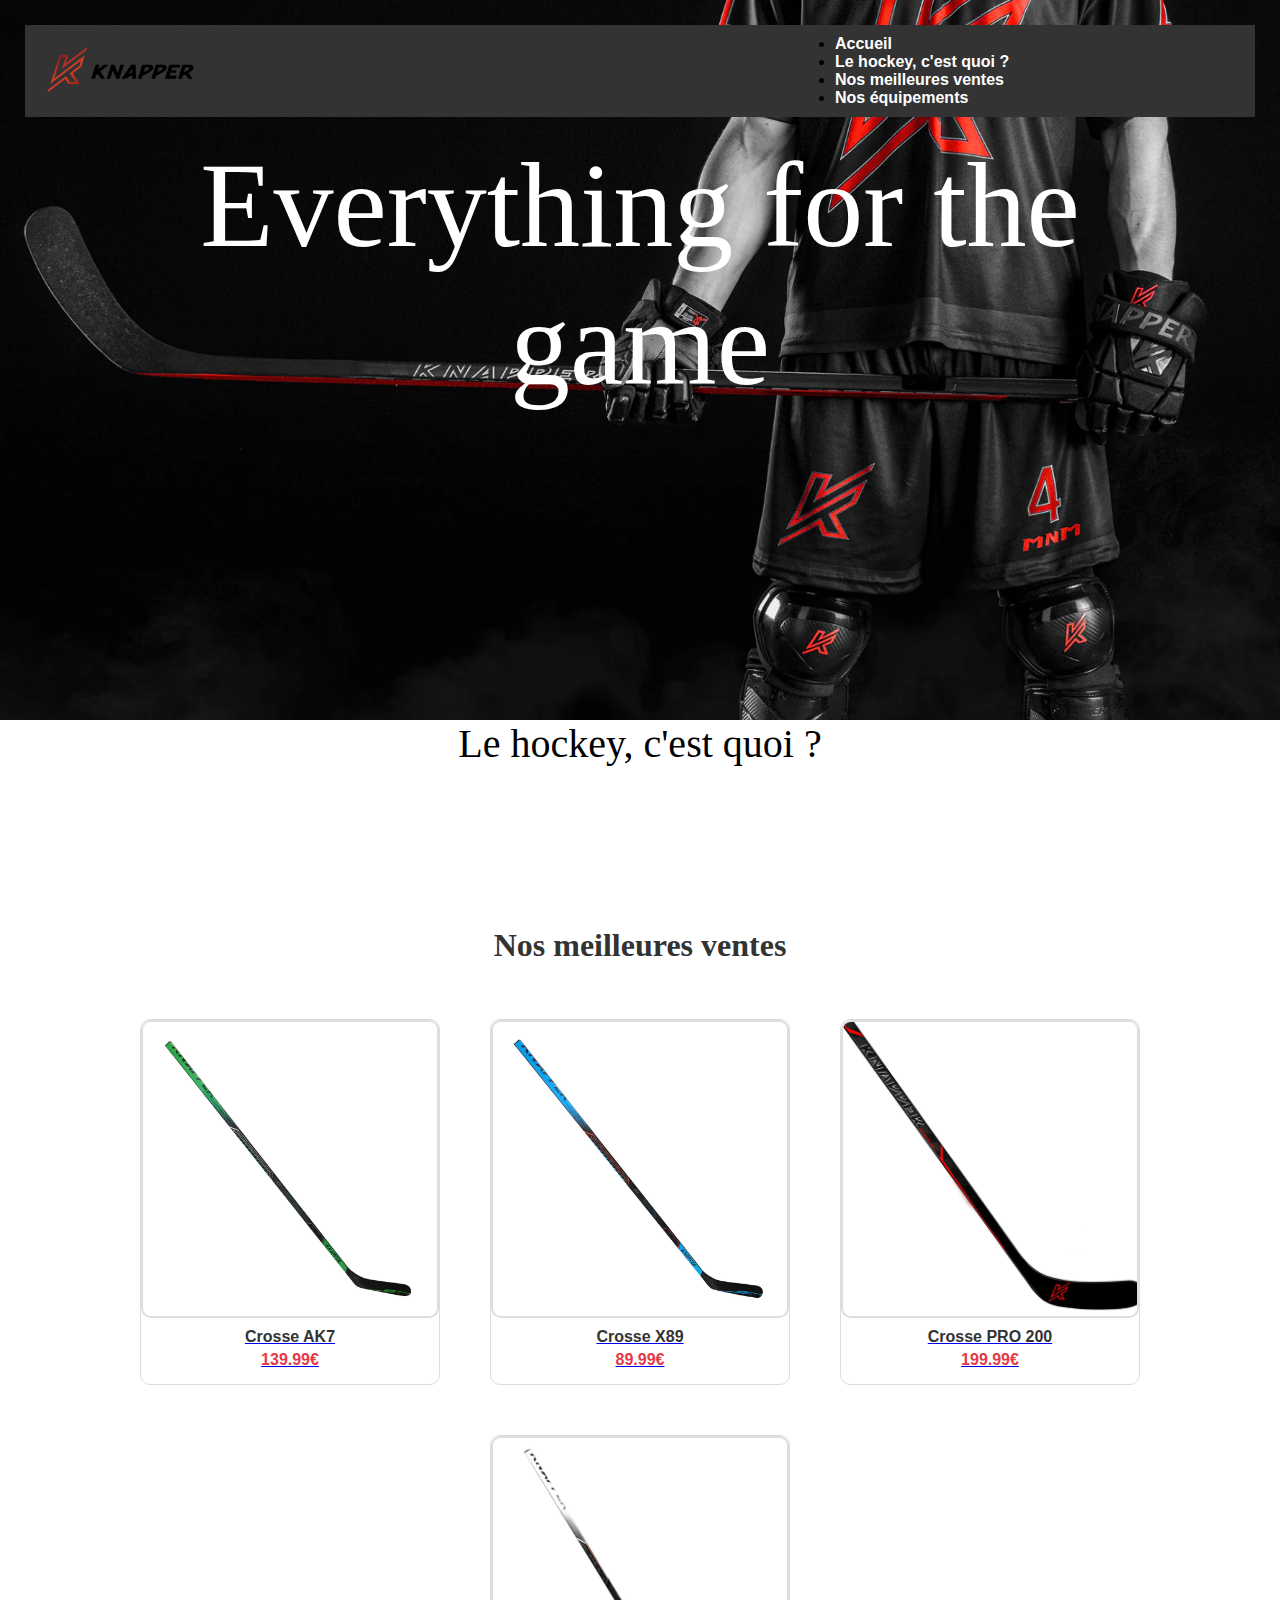
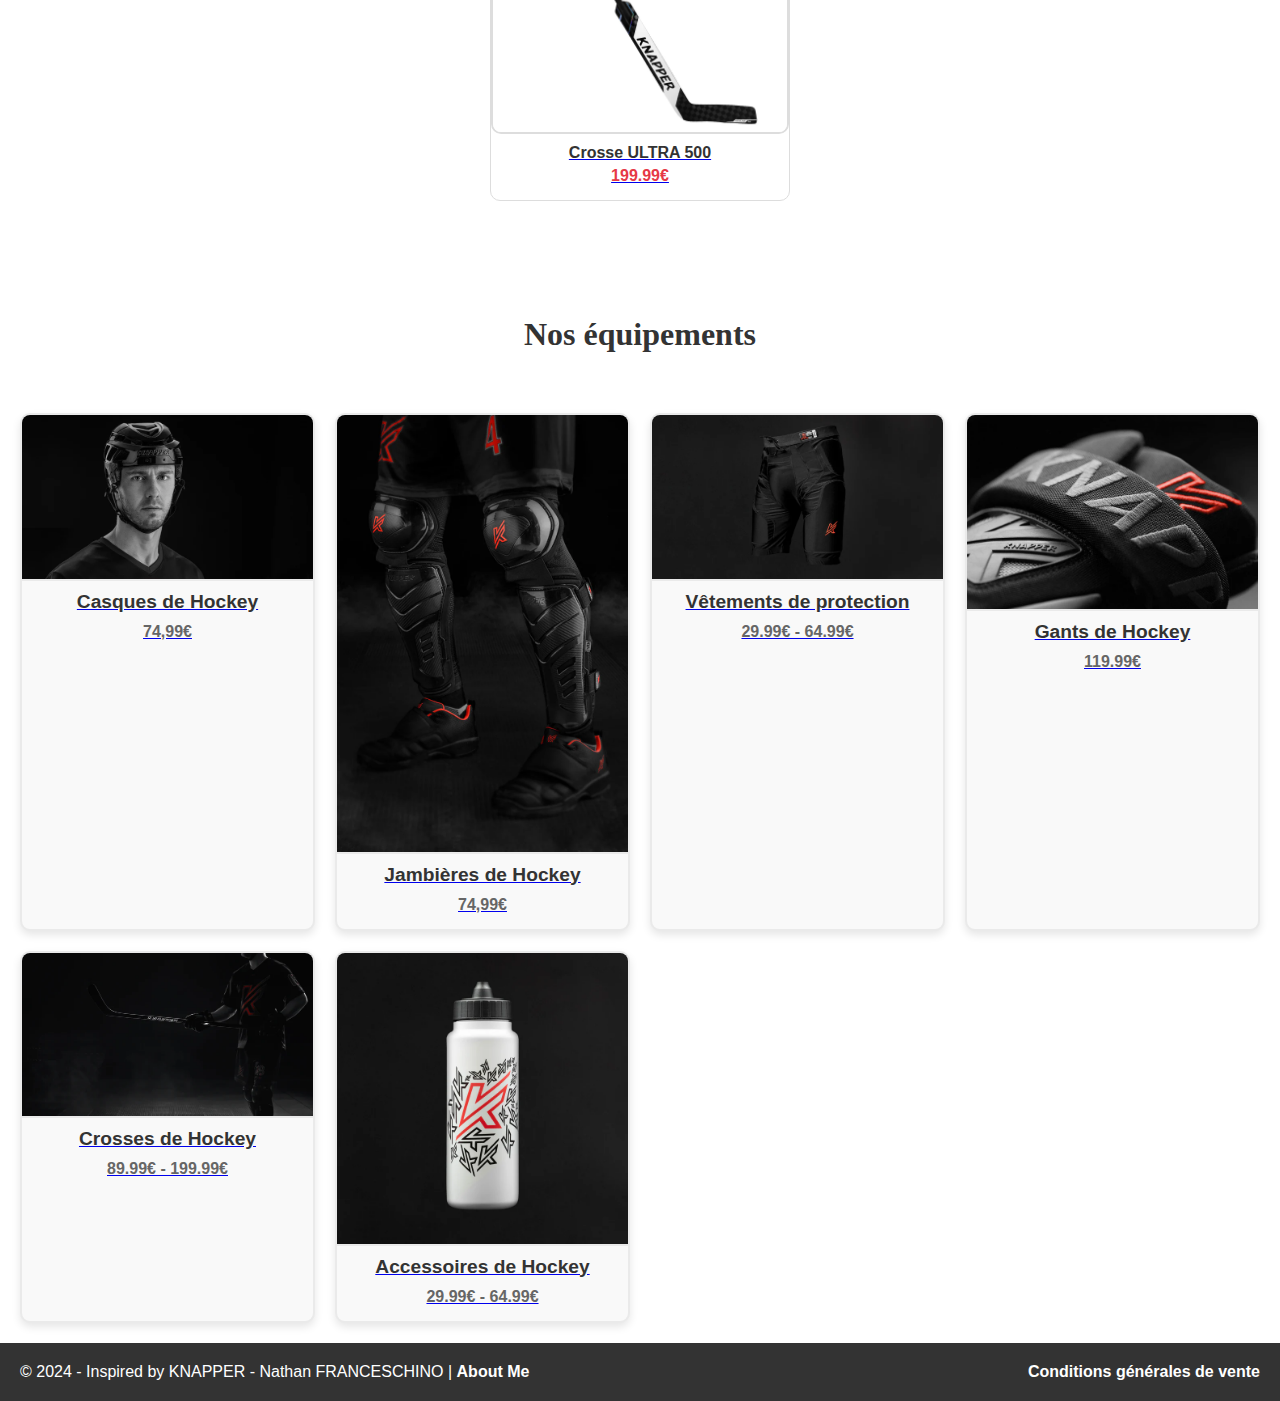
<file: index.html>
<!DOCTYPE html>
<html lang="fr">
<head>
    <meta charset="UTF-8">
    <meta name="viewport" content="width=device-width, initial-scale=1.0">
    <title>Knapper - Vente d'équipement de hockey</title>
    <link rel="stylesheet" href="style.css">
</head>
<body>
    <section class="top-page">
        <header class="header">
            <a href="https://knapper.com" target="_blank">
                <img src="image/logofond/Knapper_logo.png" alt="logo du site">
            </a>
            <nav class="nav">
                <ul>
                    <li><a href="index.html">Accueil</a></li>
                    <li><a href="#about-hockey">Le hockey, c'est quoi ?</a></li>
                    <li><a href="#bets-items">Nos meilleures ventes</a></li>
                    <li><a href="#all-equipement">Nos équipements</a></li>
                </ul>
            </nav>
        </header>
        <div class="landing-page">
            <h1 class="big-title">Everything for the game</h1>
            <a class="scroll-down" href="#services"> <i class="fas fa-angle-down"></i></a>
        </div>
    </section>

    <section class="about-hockey">
        <h2 class="hockey-title">Le hockey, c'est quoi ?</h2>
        <p class="hockey-description">Le hockey sur glace est un sport rapide et physique, joué selon des règles strictes pour garantir la sécurité des joueurs et l’équité du jeu. Voici les principales règles du hockey sur glace : Le but est de marquer plus de points (buts) que l’équipe adverse en envoyant le palet (ou puck) dans le filet de l’équipe adverse à l’aide d’une crosse.</p>
    </section>
    
    <section class="services" id="services">
    </section>

    <section class="bests-items" id="bets-items">
        <h2 class="section-title">Nos meilleures ventes</h2>
        <div class="best-sticks">
            <a class="stick-box stick1 no-grid" href="beststick1.html">
                <div class="stick-details">
                    <img src="image/nos_meilleures_ventes/1.jpg" alt="Crosse 1">
                    <p class="stick-name">Crosse AK7</p>
                    <p class="stick-price">139.99€</p>
                </div>
            </a>
            <a class="stick-box stick2 no-grid" href="beststick2.html">
                <div class="stick-details">
                    <img src="image/nos_meilleures_ventes/2.jpg" alt="Crosse 2">
                    <p class="stick-name">Crosse X89</p>
                    <p class="stick-price">89.99€</p>
                </div>
            </a>
            <a class="stick-box stick3 no-grid" href="beststick3.html">
                <div class="stick-details">
                    <img src="image/nos_meilleures_ventes/3.jpg" alt="Crosse 3">
                    <p class="stick-name">Crosse PRO 200</p>
                    <p class="stick-price">199.99€</p>
                </div>
            </a>
            <a class="stick-box stick4 no-grid" href="beststick4.html">
                <div class="stick-details">
                    <img src="image/nos_meilleures_ventes/4.jpg" alt="Crosse 4">
                    <p class="stick-name">Crosse ULTRA 500</p>
                    <p class="stick-price">199.99€</p>
                </div>
            </a>
        </div>
    </section>

    <section class="all-equipement" id="all-equipement">
        <h2 class="section-title">Nos équipements</h2>
        <div class="hockey-equipement">
            <!-- Casques -->
            <div class="equipement-box equipement1">
                <a href="https://knapper.com/fr/collections/casques-dek-hockey">
                    <img src="image/nos_equipements/1.jpg" alt="Casques de Hockey">
                    <p class="equipement-name">Casques de Hockey</p>
                    <p class="equipement-price">74,99€</p>
                </a>
            </div>
            <!-- Jambières -->
            <div class="equipement-box equipement2">
                <a href="https://knapper.com/fr/collections/jambieres-dek-hockey">
                    <img src="image/nos_equipements/2.jpg" alt="Jambières de Hockey">
                    <p class="equipement-name">Jambières de Hockey</p>
                    <p class="equipement-price">74,99€</p>
                </a>
            </div>
            <!-- Vêtements de protection -->
            <div class="equipement-box equipement3">
                <a href="https://knapper.com/fr/collections/vetements-protection-dek-hockey">
                    <img src="image/nos_equipements/3.jpg" alt="Vêtements de protections de Hockey">
                    <p class="equipement-name">Vêtements de protection</p>
                    <p class="equipement-price">29.99€ - 64.99€</p>
                </a>
            </div>
            <!-- Gants -->
            <div class="equipement-box equipement4">
                <a href="https://knapper.com/fr/collections/gants-dek-hockey">
                    <img src="image/nos_equipements/4.jpg" alt="Gants de Hockey">
                    <p class="equipement-name">Gants de Hockey</p>
                    <p class="equipement-price">119.99€</p>
                </a>
            </div>
            <!-- Crosses -->
            <div class="equipement-box equipement5">
                <a href="https://knapper.com/fr/collections/batons-dek-hockey">
                    <img src="image/nos_equipements/5.jpg" alt="Crosse de Hockey">
                    <p class="equipement-name">Crosses de Hockey</p>
                    <p class="equipement-price">89.99€ - 199.99€</p>
                </a>
            </div>
            <!-- Accessoires -->
            <div class="equipement-box equipement6">
                <a href="https://knapper.com/fr/collections/accessoires-dek-hockey">
                    <img src="image/nos_equipements/6.jpg" alt="Accessoires de Hockey">
                    <p class="equipement-name">Accessoires de Hockey</p>
                    <p class="equipement-price">29.99€ - 64.99€</p>
                </a>
            </div>
        </div>
    </section>
    
    <footer>
        <p>
            &copy; 2024 - Inspired by KNAPPER - Nathan FRANCESCHINO |
            <a href="about.html" class="animated-link">About Me</a>
        </p>
        <a href="" class="cgv">Conditions générales de vente</a>
    </footer>
</body>
</html>
</file>
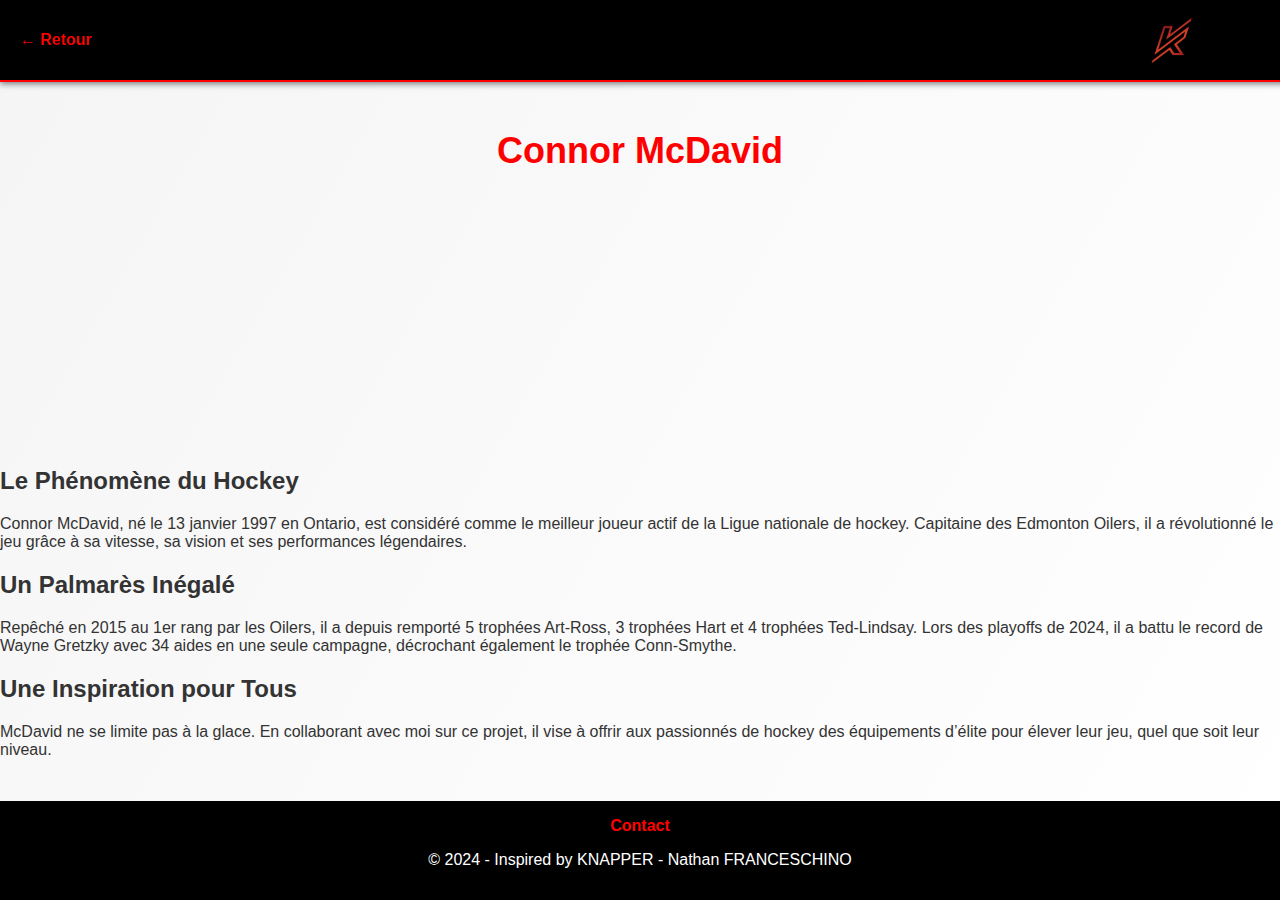
<file: about.html>
<!DOCTYPE html>
<html lang="fr">
<head>
    <meta charset="UTF-8">
    <meta name="viewport" content="width=device-width, initial-scale=1.0">
    <title>About Me - Connor McDavid</title>
    <link rel="stylesheet" href="Aboutme.css">
</head>
<body>
    <header class="product-header">
        <a href="index.html" class="back-link">← Retour</a>
        <img src="image/logofond/Knapper_logo.png" alt="Knapper Logo" />
    </header>
    
    <main class="product-content">
        <h1 class="product-title">Connor McDavid</h1>
        <!-- Images animées à gauche et à droite -->
        <div class="side-images">
            <img src="image/aboutme/left.jpg" alt="Image gauche" class="left-image" />
            <img src="image/aboutme/newright.jpg" alt="Image droite" class="right-image" />
        </div>
    </main>

    <main>
        <section>
            <h2>Le Phénomène du Hockey</h2>
            <p>Connor McDavid, né le 13 janvier 1997 en Ontario, est considéré comme le meilleur joueur actif de la Ligue nationale de hockey. Capitaine des Edmonton Oilers, il a révolutionné le jeu grâce à sa vitesse, sa vision et ses performances légendaires.</p>
            
            <h2>Un Palmarès Inégalé</h2>
            <p>Repêché en 2015 au 1er rang par les Oilers, il a depuis remporté 5 trophées Art-Ross, 3 trophées Hart et 4 trophées Ted-Lindsay. Lors des playoffs de 2024, il a battu le record de Wayne Gretzky avec 34 aides en une seule campagne, décrochant également le trophée Conn-Smythe.</p>
            
            <h2>Une Inspiration pour Tous</h2>
            <p>McDavid ne se limite pas à la glace. En collaborant avec moi sur ce projet, il vise à offrir aux passionnés de hockey des équipements d’élite pour élever leur jeu, quel que soit leur niveau.</p>
        </section>
    </main>
    <footer class="product-footer">
        <a href="#">Contact</a>
        <p>&copy; 2024 - Inspired by KNAPPER - Nathan FRANCESCHINO</p>
    </footer>
    
</html>
</file>
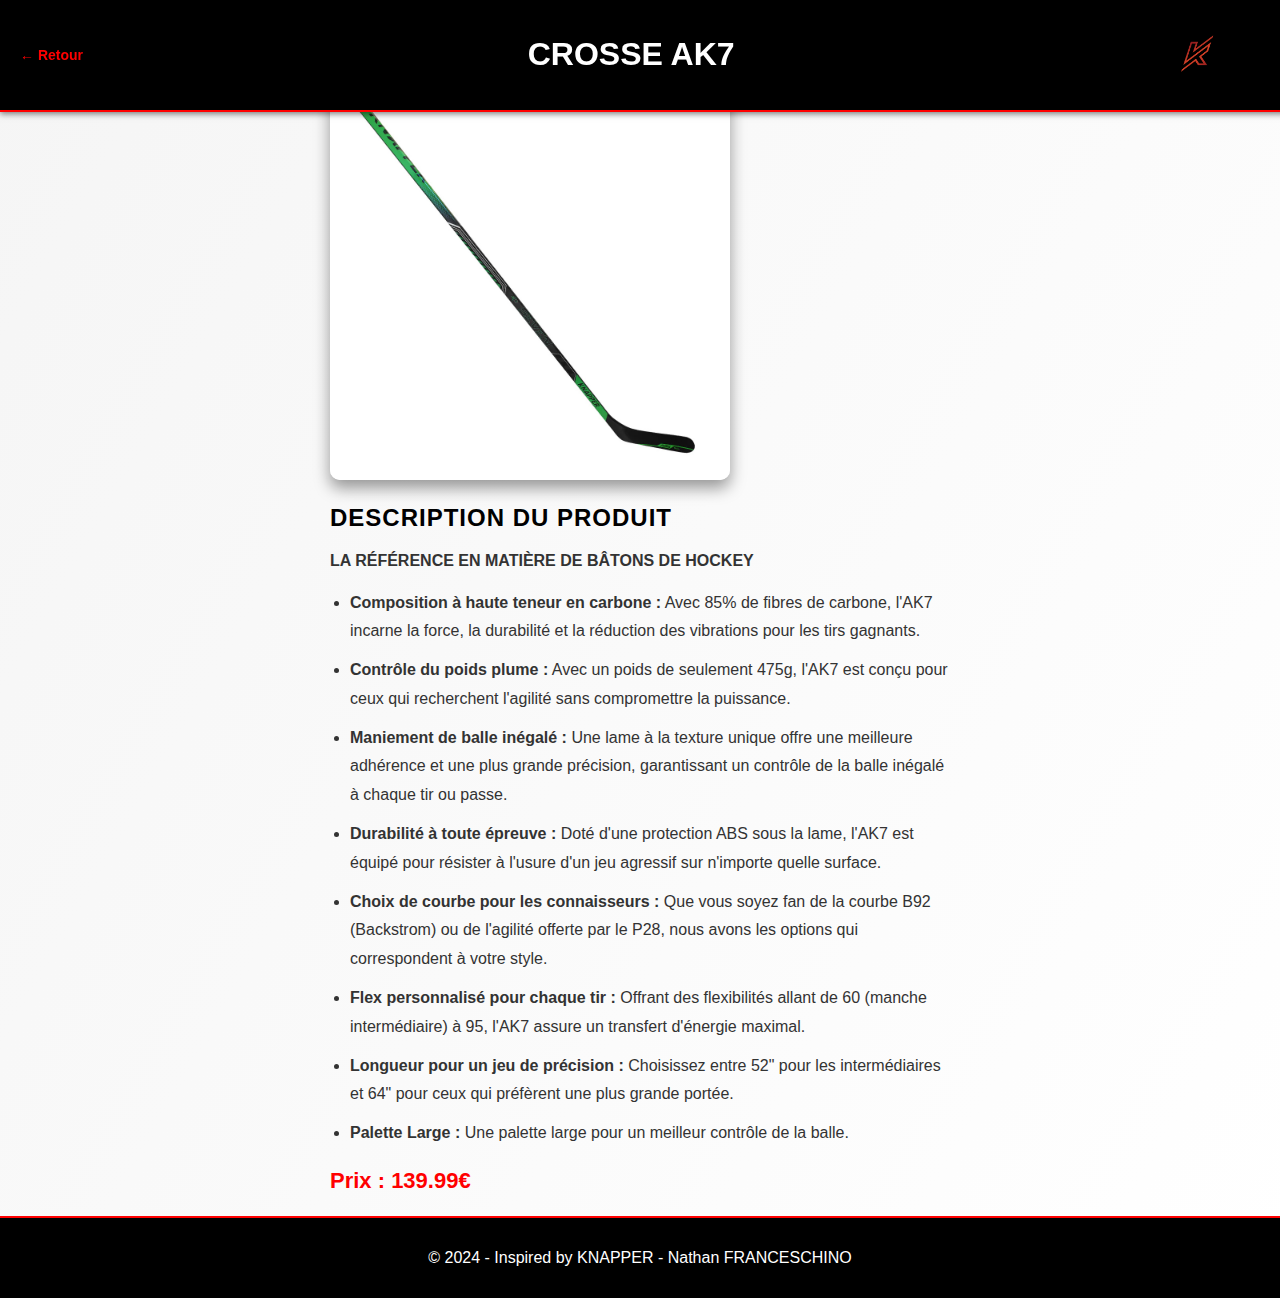
<file: best-stick1.html>
<!DOCTYPE html>
<html lang="fr">
<head>
    <meta charset="UTF-8">
    <meta name="viewport" content="width=device-width, initial-scale=1.0">
    <title>Crosse AK7</title>
    <link rel="stylesheet" href="equipement-style.css">
</head>
<body>
    <header class="product-header">
        <a href="index.html" class="back-link">← Retour</a>
        <h1 class="product-title">CROSSE AK7</h1>
        <a href="https://knapper.com" target="_blank">
            <img src="image/logo fond/Knapper-logo.png" alt="logo du site">
        </a>
    </header>

    <main class="product-content">
        <div class="product-image">
            <img src="image/Nos_meilleures_ventes/1.jpg" alt="Crosse AK7">
        </div>
        <div class="product-description">
            <h2>Description du produit</h2>
            <p>
                <strong> LA RÉFÉRENCE EN MATIÈRE DE BÂTONS DE HOCKEY</strong>
            </p>
            <ul>
                <li><strong>Composition à haute teneur en carbone :</strong> Avec 85% de fibres de carbone, l'AK7 incarne la force, la durabilité et la réduction des vibrations pour les tirs gagnants.</li>
                <li><strong>Contrôle du poids plume :</strong> Avec un poids de seulement 475g, l'AK7 est conçu pour ceux qui recherchent l'agilité sans compromettre la puissance.</li>
                <li><strong>Maniement de balle inégalé :</strong> Une lame à la texture unique offre une meilleure adhérence et une plus grande précision, garantissant un contrôle de la balle inégalé à chaque tir ou passe.</li>
                <li><strong>Durabilité à toute épreuve :</strong> Doté d'une protection ABS sous la lame, l'AK7 est équipé pour résister à l'usure d'un jeu agressif sur n'importe quelle surface.</li>
                <li><strong>Choix de courbe pour les connaisseurs :</strong> Que vous soyez fan de la courbe B92 (Backstrom) ou de l'agilité offerte par le P28, nous avons les options qui correspondent à votre style.</li>
                <li><strong>Flex personnalisé pour chaque tir :</strong> Offrant des flexibilités allant de 60 (manche intermédiaire) à 95, l'AK7 assure un transfert d'énergie maximal.</li>
                <li><strong>Longueur pour un jeu de précision :</strong> Choisissez entre 52" pour les intermédiaires et 64" pour ceux qui préfèrent une plus grande portée.</li>
                <li><strong>Palette Large :</strong> Une palette large pour un meilleur contrôle de la balle.</li>
            </ul>
            <h3>Prix : 139.99€</h3>
        </div>
    </main>

    <footer class="product-footer">
        <p>&copy; 2024 - Inspired by KNAPPER - Nathan FRANCESCHINO</p>
    </footer>
    
</body>
</html>
</file>
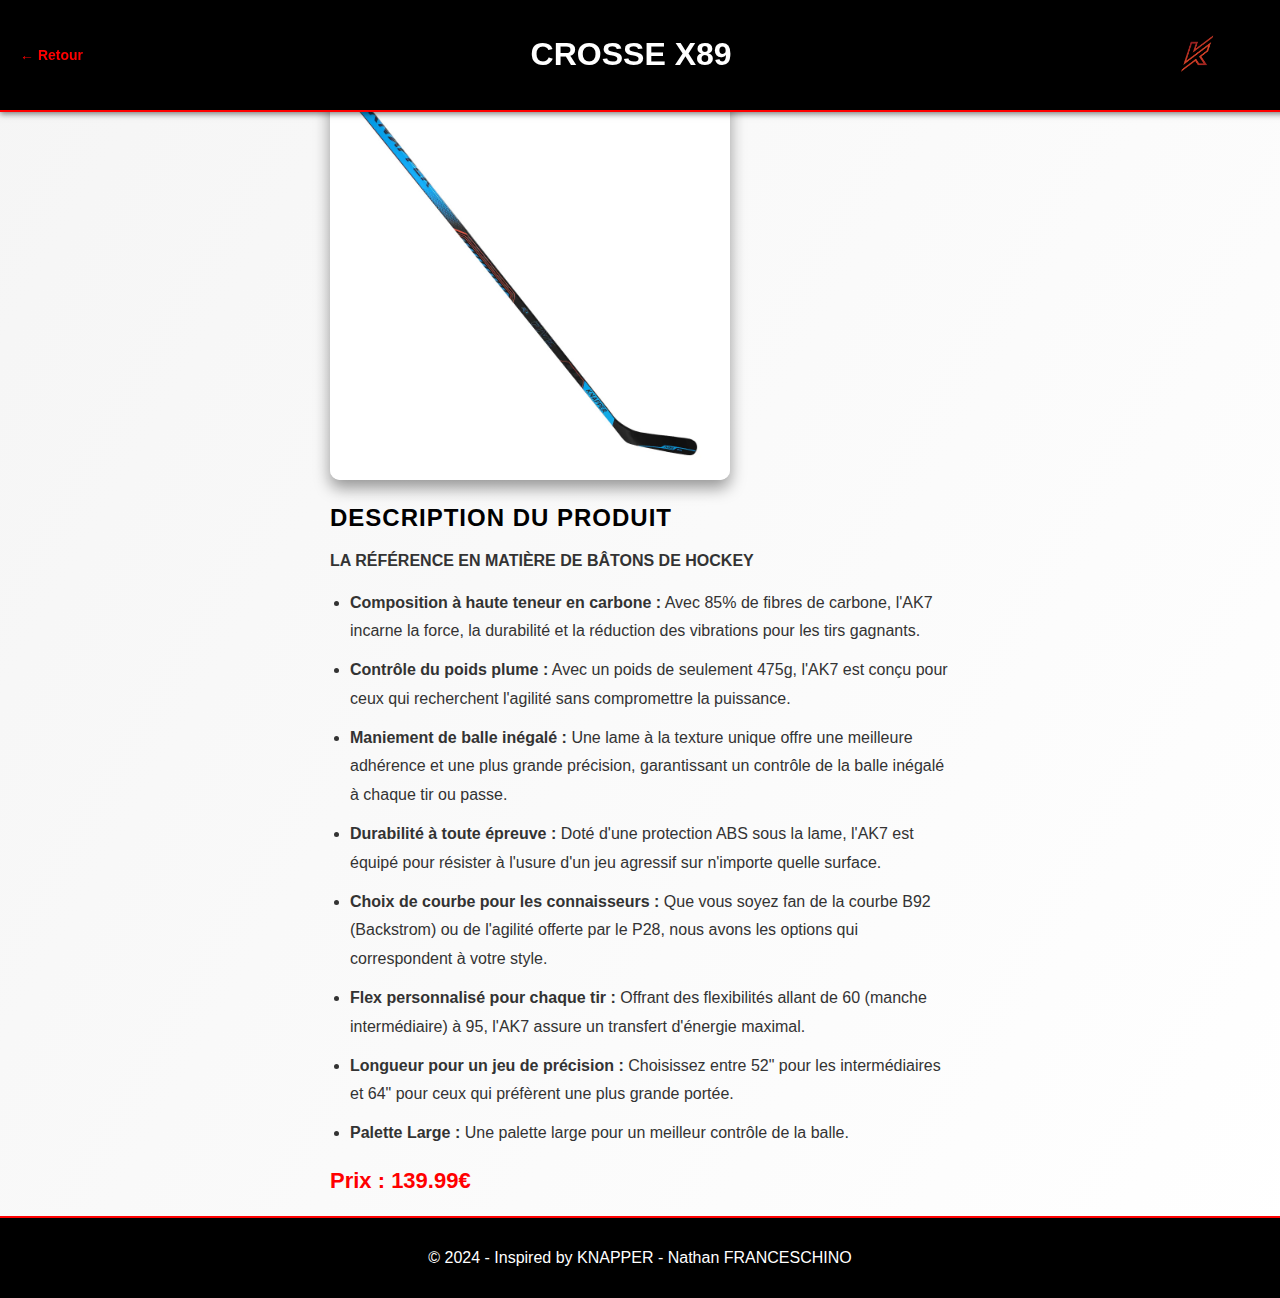
<file: best-stick2.html>
<!DOCTYPE html>
<html lang="fr">
<head>
    <meta charset="UTF-8">
    <meta name="viewport" content="width=device-width, initial-scale=1.0">
    <title>Crosse X89</title>
    <link rel="stylesheet" href="equipement-style.css">
</head>
<body>
    <header class="product-header">
        <a href="index.html" class="back-link">← Retour</a>
        <h1 class="product-title">CROSSE X89</h1>
        <a href="https://knapper.com" target="_blank">
            <img src="image/logo fond/Knapper-logo.png" alt="logo du site">
        </a>
    </header>

    <main class="product-content">
        <div class="product-image">
            <img src="image/Nos_meilleures_ventes/2.jpg" alt="Crosse AK7">
        </div>
        <div class="product-description">
            <h2>Description du produit</h2>
            <p>
                <strong>LA RÉFÉRENCE EN MATIÈRE DE BÂTONS DE HOCKEY</strong>
            </p>
            <ul>
                <li><strong>Composition à haute teneur en carbone :</strong> Avec 85% de fibres de carbone, l'AK7 incarne la force, la durabilité et la réduction des vibrations pour les tirs gagnants.</li>
                <li><strong>Contrôle du poids plume :</strong> Avec un poids de seulement 475g, l'AK7 est conçu pour ceux qui recherchent l'agilité sans compromettre la puissance.</li>
                <li><strong>Maniement de balle inégalé :</strong> Une lame à la texture unique offre une meilleure adhérence et une plus grande précision, garantissant un contrôle de la balle inégalé à chaque tir ou passe.</li>
                <li><strong>Durabilité à toute épreuve :</strong> Doté d'une protection ABS sous la lame, l'AK7 est équipé pour résister à l'usure d'un jeu agressif sur n'importe quelle surface.</li>
                <li><strong>Choix de courbe pour les connaisseurs :</strong> Que vous soyez fan de la courbe B92 (Backstrom) ou de l'agilité offerte par le P28, nous avons les options qui correspondent à votre style.</li>
                <li><strong>Flex personnalisé pour chaque tir :</strong> Offrant des flexibilités allant de 60 (manche intermédiaire) à 95, l'AK7 assure un transfert d'énergie maximal.</li>
                <li><strong>Longueur pour un jeu de précision :</strong> Choisissez entre 52" pour les intermédiaires et 64" pour ceux qui préfèrent une plus grande portée.</li>
                <li><strong>Palette Large :</strong> Une palette large pour un meilleur contrôle de la balle.</li>
            </ul>
            <h3>Prix : 139.99€</h3>
        </div>
    </main>
    

    <footer class="product-footer">
        <p>&copy; 2024 - Inspired by KNAPPER - Nathan FRANCESCHINO</p>
    </footer>
    
</body>
</html>
</file>
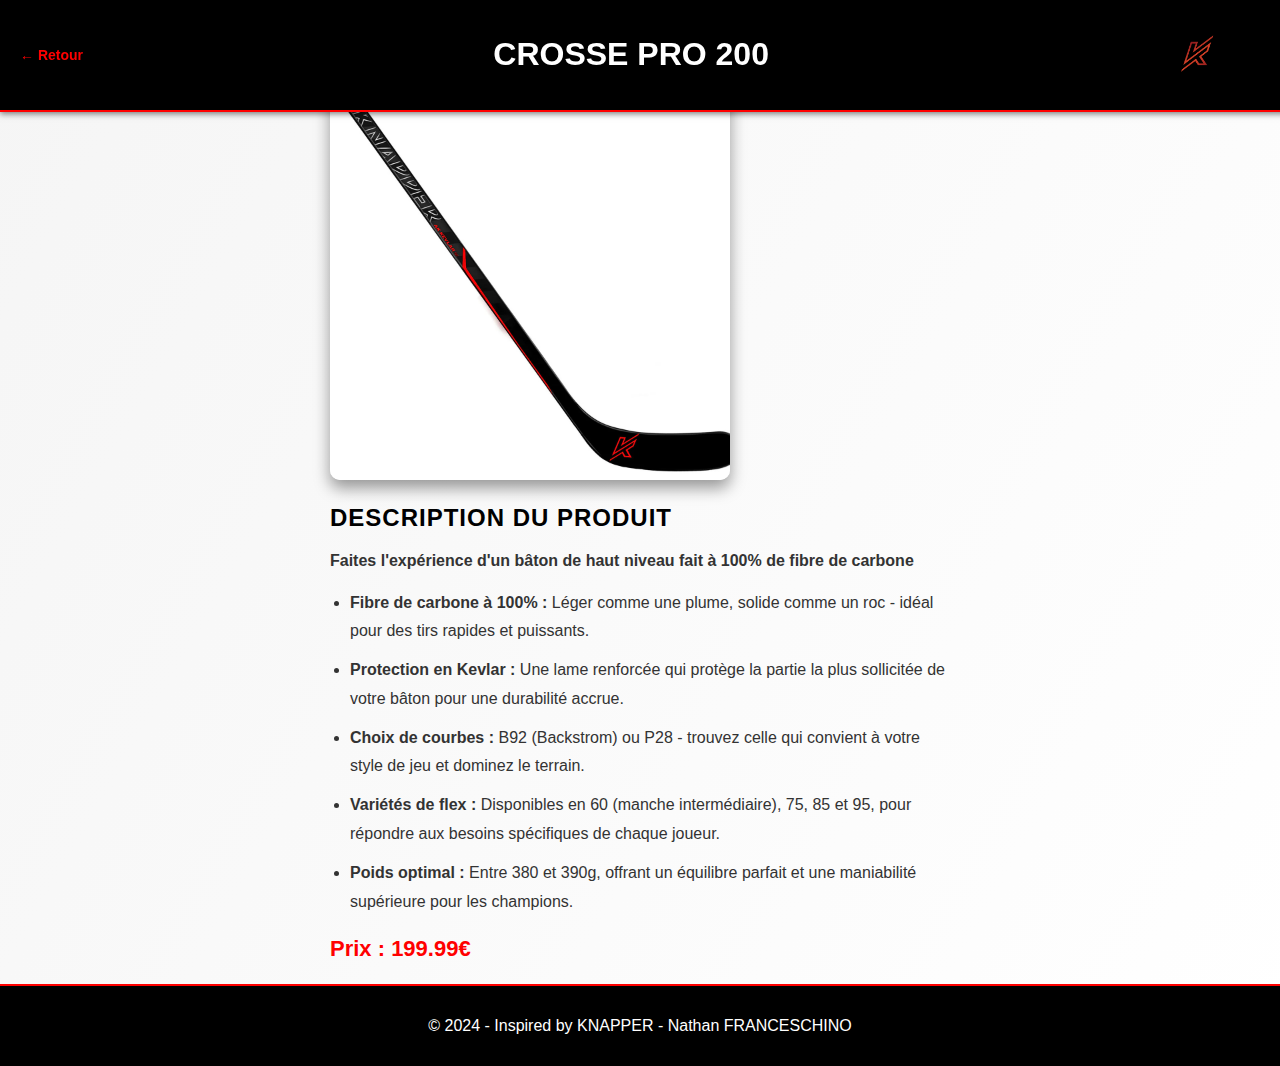
<file: best-stick3.html>
<!DOCTYPE html>
<html lang="fr">
<head>
    <meta charset="UTF-8">
    <meta name="viewport" content="width=device-width, initial-scale=1.0">
    <title>Crosse PRO 200</title>
    <link rel="stylesheet" href="equipement-style.css">
</head>
<body>
    <header class="product-header">
        <a href="index.html" class="back-link">← Retour</a>
        <h1 class="product-title">CROSSE PRO 200</h1>
        <a href="https://knapper.com" target="_blank">
            <img src="image/logo fond/Knapper-logo.png" alt="logo du site">
        </a>
    </header>
    
    <main class="product-content">
        <div class="product-image">
            <img src="image/Nos_meilleures_ventes/3.jpg" alt="Crosse PRO 200">
        </div>
        <div class="product-description">
            <h2>Description du produit</h2>
            <p>
                <strong>Faites l'expérience d'un bâton de haut niveau fait à 100% de fibre de carbone</strong>
            </p>
            <ul>
                <li><strong>Fibre de carbone à 100% :</strong> Léger comme une plume, solide comme un roc - idéal pour des tirs rapides et puissants.</li>
                <li><strong>Protection en Kevlar :</strong> Une lame renforcée qui protège la partie la plus sollicitée de votre bâton pour une durabilité accrue.</li>
                <li><strong>Choix de courbes :</strong> B92 (Backstrom) ou P28 - trouvez celle qui convient à votre style de jeu et dominez le terrain.</li>
                <li><strong>Variétés de flex :</strong> Disponibles en 60 (manche intermédiaire), 75, 85 et 95, pour répondre aux besoins spécifiques de chaque joueur.</li>
                <li><strong>Poids optimal :</strong> Entre 380 et 390g, offrant un équilibre parfait et une maniabilité supérieure pour les champions.</li>
            </ul>
            <h3>Prix : 199.99€</h3>
        </div>
    </main>
    
    <footer class="product-footer">
        <p>&copy; 2024 - Inspired by KNAPPER - Nathan FRANCESCHINO</p>
    </footer>
    
</body>
</html>
</file>
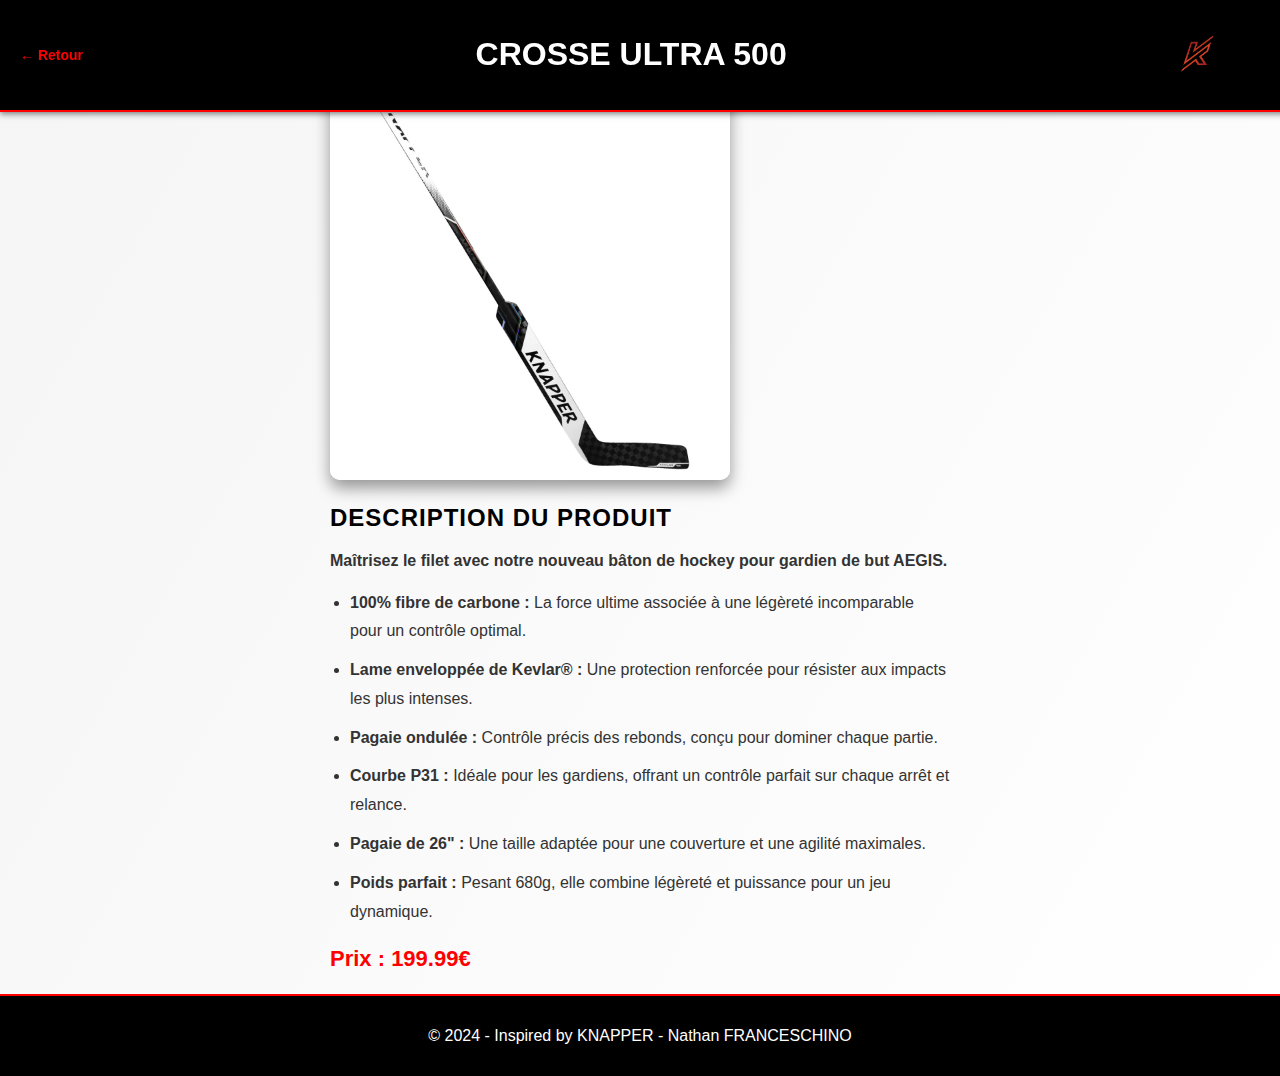
<file: best-stick4.html>
<!DOCTYPE html>
<html lang="fr">
<head>
    <meta charset="UTF-8">
    <meta name="viewport" content="width=device-width, initial-scale=1.0">
    <title>Crosse ULTRA 500</title>
    <link rel="stylesheet" href="equipement-style.css">
</head>
<body>
    <header class="product-header">
        <a href="index.html" class="back-link">← Retour</a>
        <h1 class="product-title">CROSSE ULTRA 500</h1>
        <a href="https://knapper.com" target="_blank">
            <img src="image/logo fond/Knapper-logo.png" alt="logo du site">
        </a>
    </header>

    <main class="product-content">
        <div class="product-image">
            <img src="image/Nos_meilleures_ventes/4.jpg" alt="Crosse ULTRA 500">
        </div>
        <div class="product-description">
            <h2>Description du produit</h2>
            <p><strong>Maîtrisez le filet avec notre nouveau bâton de hockey pour gardien de but AEGIS.</strong></p>
            <ul>
                <li><strong>100% fibre de carbone :</strong> La force ultime associée à une légèreté incomparable pour un contrôle optimal.</li>
                <li><strong>Lame enveloppée de Kevlar® :</strong> Une protection renforcée pour résister aux impacts les plus intenses.</li>
                <li><strong>Pagaie ondulée :</strong> Contrôle précis des rebonds, conçu pour dominer chaque partie.</li>
                <li><strong>Courbe P31 :</strong> Idéale pour les gardiens, offrant un contrôle parfait sur chaque arrêt et relance.</li>
                <li><strong>Pagaie de 26" :</strong> Une taille adaptée pour une couverture et une agilité maximales.</li>
                <li><strong>Poids parfait :</strong> Pesant 680g, elle combine légèreté et puissance pour un jeu dynamique.</li>
            </ul>
            <h3>Prix : 199.99€</h3>
        </div>
    </main>
    
    <footer class="product-footer">
        <p>&copy; 2024 - Inspired by KNAPPER - Nathan FRANCESCHINO</p>
    </footer>
    
</body>
</html>
</file>
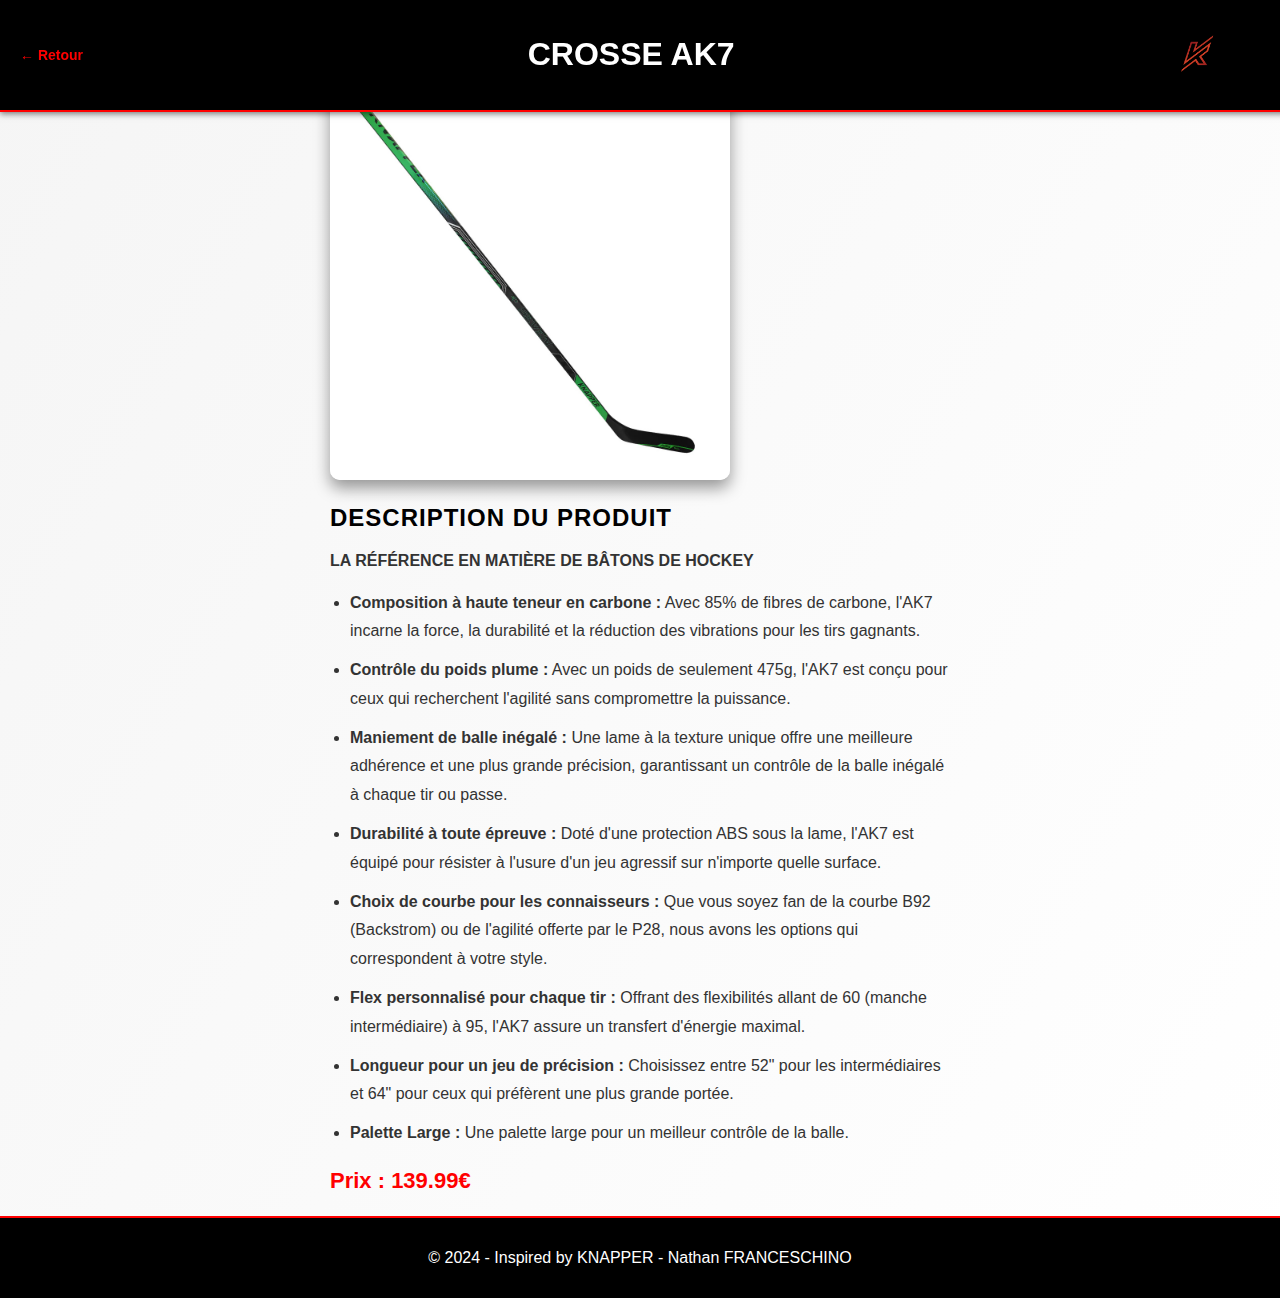
<file: beststick1.html>
<!DOCTYPE html>
<html lang="fr">
<head>
    <meta charset="UTF-8">
    <meta name="viewport" content="width=device-width, initial-scale=1.0">
    <title>Crosse AK7</title>
    <link rel="stylesheet" href="equipement-style.css">
</head>
<body>
    <header class="product-header">
        <a href="index.html" class="back-link">← Retour</a>
        <h1 class="product-title">CROSSE AK7</h1>
        <a href="https://knapper.com" target="_blank">
            <img src="image/logofond/Knapper_logo.png" alt="logo du site">
        </a>
    </header>

    <main class="product-content">
        <div class="product-image">
            <img src="image/nos_meilleures_ventes/1.jpg" alt="Crosse AK7">
        </div>
        <div class="product-description">
            <h2>Description du produit</h2>
            <p>
                <strong> LA RÉFÉRENCE EN MATIÈRE DE BÂTONS DE HOCKEY</strong>
            </p>
            <ul>
                <li><strong>Composition à haute teneur en carbone :</strong> Avec 85% de fibres de carbone, l'AK7 incarne la force, la durabilité et la réduction des vibrations pour les tirs gagnants.</li>
                <li><strong>Contrôle du poids plume :</strong> Avec un poids de seulement 475g, l'AK7 est conçu pour ceux qui recherchent l'agilité sans compromettre la puissance.</li>
                <li><strong>Maniement de balle inégalé :</strong> Une lame à la texture unique offre une meilleure adhérence et une plus grande précision, garantissant un contrôle de la balle inégalé à chaque tir ou passe.</li>
                <li><strong>Durabilité à toute épreuve :</strong> Doté d'une protection ABS sous la lame, l'AK7 est équipé pour résister à l'usure d'un jeu agressif sur n'importe quelle surface.</li>
                <li><strong>Choix de courbe pour les connaisseurs :</strong> Que vous soyez fan de la courbe B92 (Backstrom) ou de l'agilité offerte par le P28, nous avons les options qui correspondent à votre style.</li>
                <li><strong>Flex personnalisé pour chaque tir :</strong> Offrant des flexibilités allant de 60 (manche intermédiaire) à 95, l'AK7 assure un transfert d'énergie maximal.</li>
                <li><strong>Longueur pour un jeu de précision :</strong> Choisissez entre 52" pour les intermédiaires et 64" pour ceux qui préfèrent une plus grande portée.</li>
                <li><strong>Palette Large :</strong> Une palette large pour un meilleur contrôle de la balle.</li>
            </ul>
            <h3>Prix : 139.99€</h3>
        </div>
    </main>

    <footer class="product-footer">
        <p>&copy; 2024 - Inspired by KNAPPER - Nathan FRANCESCHINO</p>
    </footer>
    
</body>
</html>
</file>
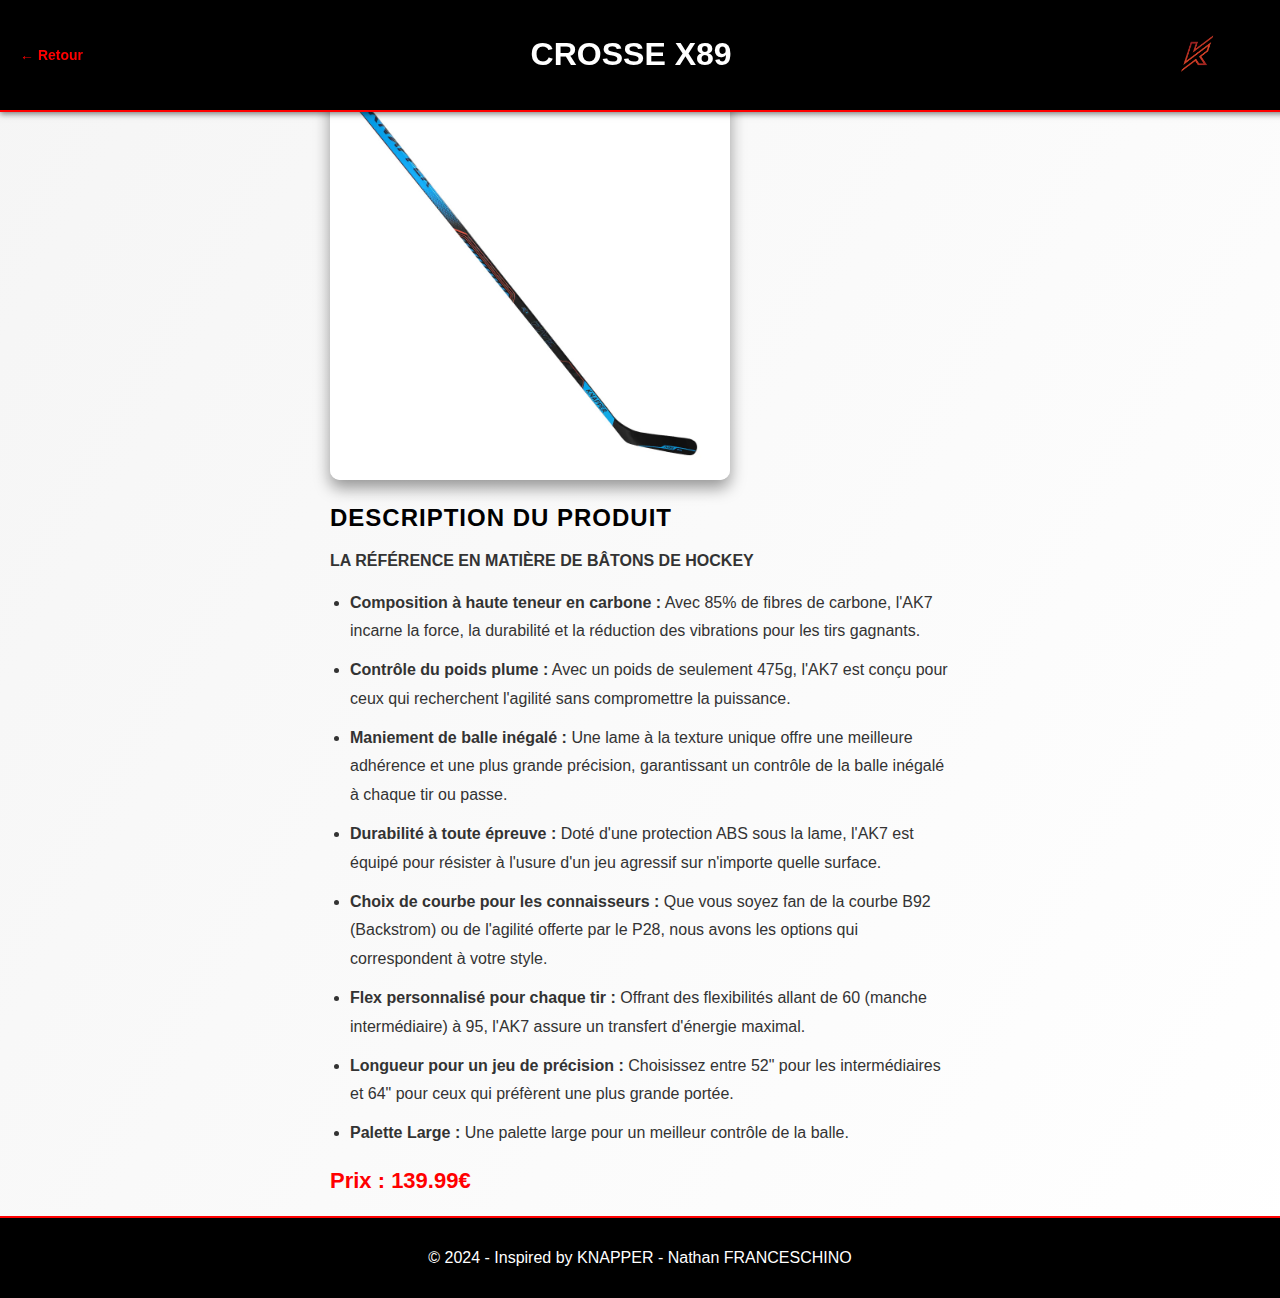
<file: beststick2.html>
<!DOCTYPE html>
<html lang="fr">
<head>
    <meta charset="UTF-8">
    <meta name="viewport" content="width=device-width, initial-scale=1.0">
    <title>Crosse X89</title>
    <link rel="stylesheet" href="equipement-style.css">
</head>
<body>
    <header class="product-header">
        <a href="index.html" class="back-link">← Retour</a>
        <h1 class="product-title">CROSSE X89</h1>
        <a href="https://knapper.com" target="_blank">
            <img src="image/logofond/Knapper_logo.png" alt="logo du site">
        </a>
    </header>

    <main class="product-content">
        <div class="product-image">
            <img src="image/nos_meilleures_ventes/2.jpg" alt="Crosse AK7">
        </div>
        <div class="product-description">
            <h2>Description du produit</h2>
            <p>
                <strong>LA RÉFÉRENCE EN MATIÈRE DE BÂTONS DE HOCKEY</strong>
            </p>
            <ul>
                <li><strong>Composition à haute teneur en carbone :</strong> Avec 85% de fibres de carbone, l'AK7 incarne la force, la durabilité et la réduction des vibrations pour les tirs gagnants.</li>
                <li><strong>Contrôle du poids plume :</strong> Avec un poids de seulement 475g, l'AK7 est conçu pour ceux qui recherchent l'agilité sans compromettre la puissance.</li>
                <li><strong>Maniement de balle inégalé :</strong> Une lame à la texture unique offre une meilleure adhérence et une plus grande précision, garantissant un contrôle de la balle inégalé à chaque tir ou passe.</li>
                <li><strong>Durabilité à toute épreuve :</strong> Doté d'une protection ABS sous la lame, l'AK7 est équipé pour résister à l'usure d'un jeu agressif sur n'importe quelle surface.</li>
                <li><strong>Choix de courbe pour les connaisseurs :</strong> Que vous soyez fan de la courbe B92 (Backstrom) ou de l'agilité offerte par le P28, nous avons les options qui correspondent à votre style.</li>
                <li><strong>Flex personnalisé pour chaque tir :</strong> Offrant des flexibilités allant de 60 (manche intermédiaire) à 95, l'AK7 assure un transfert d'énergie maximal.</li>
                <li><strong>Longueur pour un jeu de précision :</strong> Choisissez entre 52" pour les intermédiaires et 64" pour ceux qui préfèrent une plus grande portée.</li>
                <li><strong>Palette Large :</strong> Une palette large pour un meilleur contrôle de la balle.</li>
            </ul>
            <h3>Prix : 139.99€</h3>
        </div>
    </main>
    

    <footer class="product-footer">
        <p>&copy; 2024 - Inspired by KNAPPER - Nathan FRANCESCHINO</p>
    </footer>
    
</body>
</html>
</file>
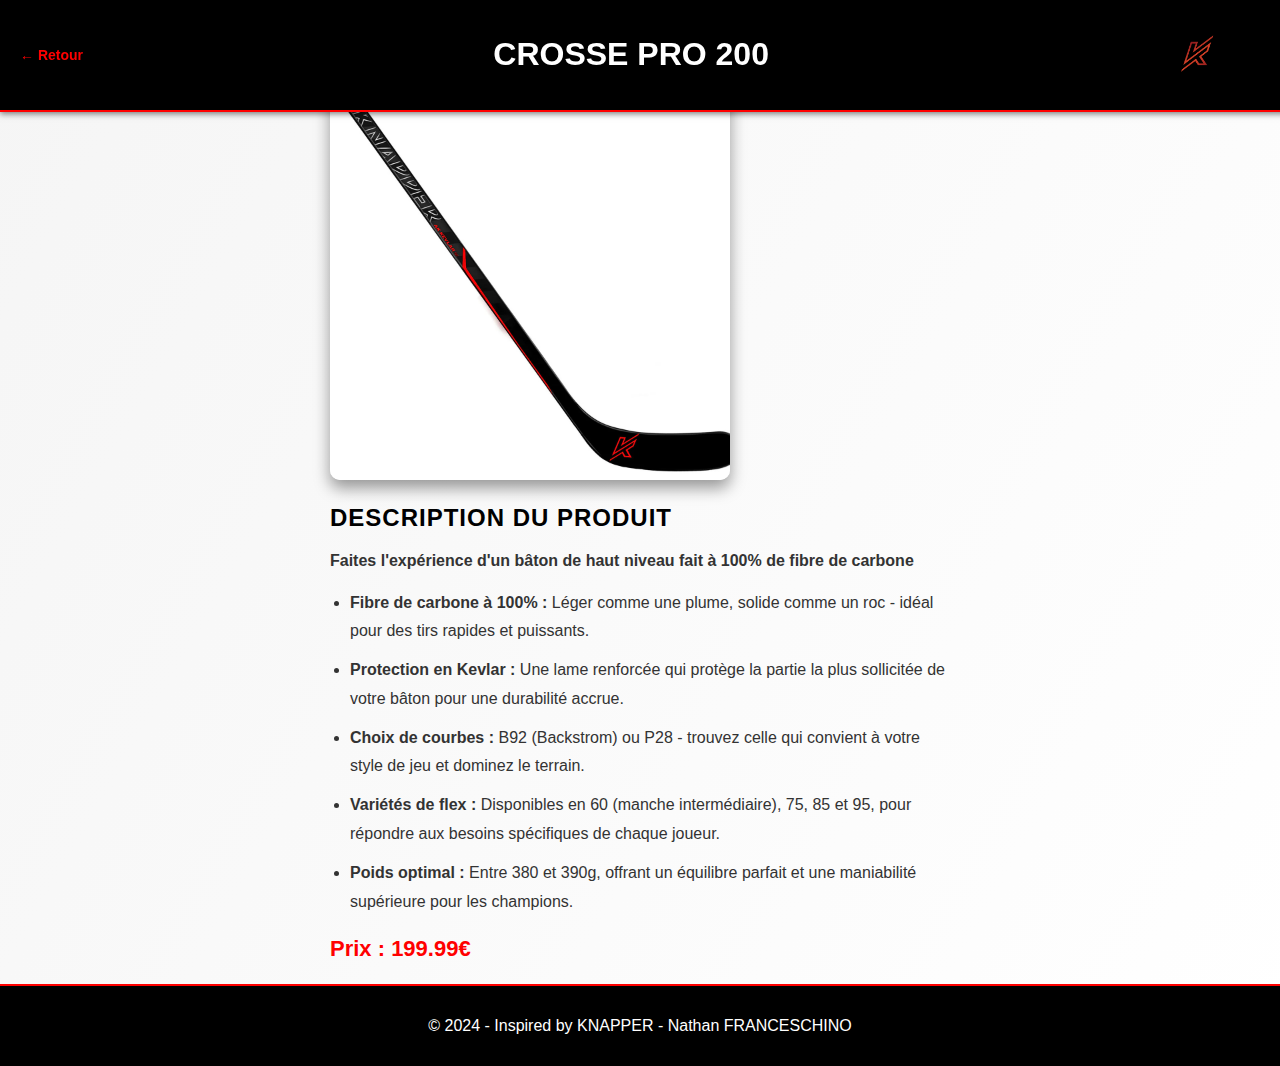
<file: beststick3.html>
<!DOCTYPE html>
<html lang="fr">
<head>
    <meta charset="UTF-8">
    <meta name="viewport" content="width=device-width, initial-scale=1.0">
    <title>Crosse PRO 200</title>
    <link rel="stylesheet" href="equipement-style.css">
</head>
<body>
    <header class="product-header">
        <a href="index.html" class="back-link">← Retour</a>
        <h1 class="product-title">CROSSE PRO 200</h1>
        <a href="https://knapper.com" target="_blank">
            <img src="image/logofond/Knapper_logo.png" alt="logo du site">
        </a>
    </header>
    
    <main class="product-content">
        <div class="product-image">
            <img src="image/nos_meilleures_ventes/3.jpg" alt="Crosse PRO 200">
        </div>
        <div class="product-description">
            <h2>Description du produit</h2>
            <p>
                <strong>Faites l'expérience d'un bâton de haut niveau fait à 100% de fibre de carbone</strong>
            </p>
            <ul>
                <li><strong>Fibre de carbone à 100% :</strong> Léger comme une plume, solide comme un roc - idéal pour des tirs rapides et puissants.</li>
                <li><strong>Protection en Kevlar :</strong> Une lame renforcée qui protège la partie la plus sollicitée de votre bâton pour une durabilité accrue.</li>
                <li><strong>Choix de courbes :</strong> B92 (Backstrom) ou P28 - trouvez celle qui convient à votre style de jeu et dominez le terrain.</li>
                <li><strong>Variétés de flex :</strong> Disponibles en 60 (manche intermédiaire), 75, 85 et 95, pour répondre aux besoins spécifiques de chaque joueur.</li>
                <li><strong>Poids optimal :</strong> Entre 380 et 390g, offrant un équilibre parfait et une maniabilité supérieure pour les champions.</li>
            </ul>
            <h3>Prix : 199.99€</h3>
        </div>
    </main>
    
    <footer class="product-footer">
        <p>&copy; 2024 - Inspired by KNAPPER - Nathan FRANCESCHINO</p>
    </footer>
    
</body>
</html>
</file>
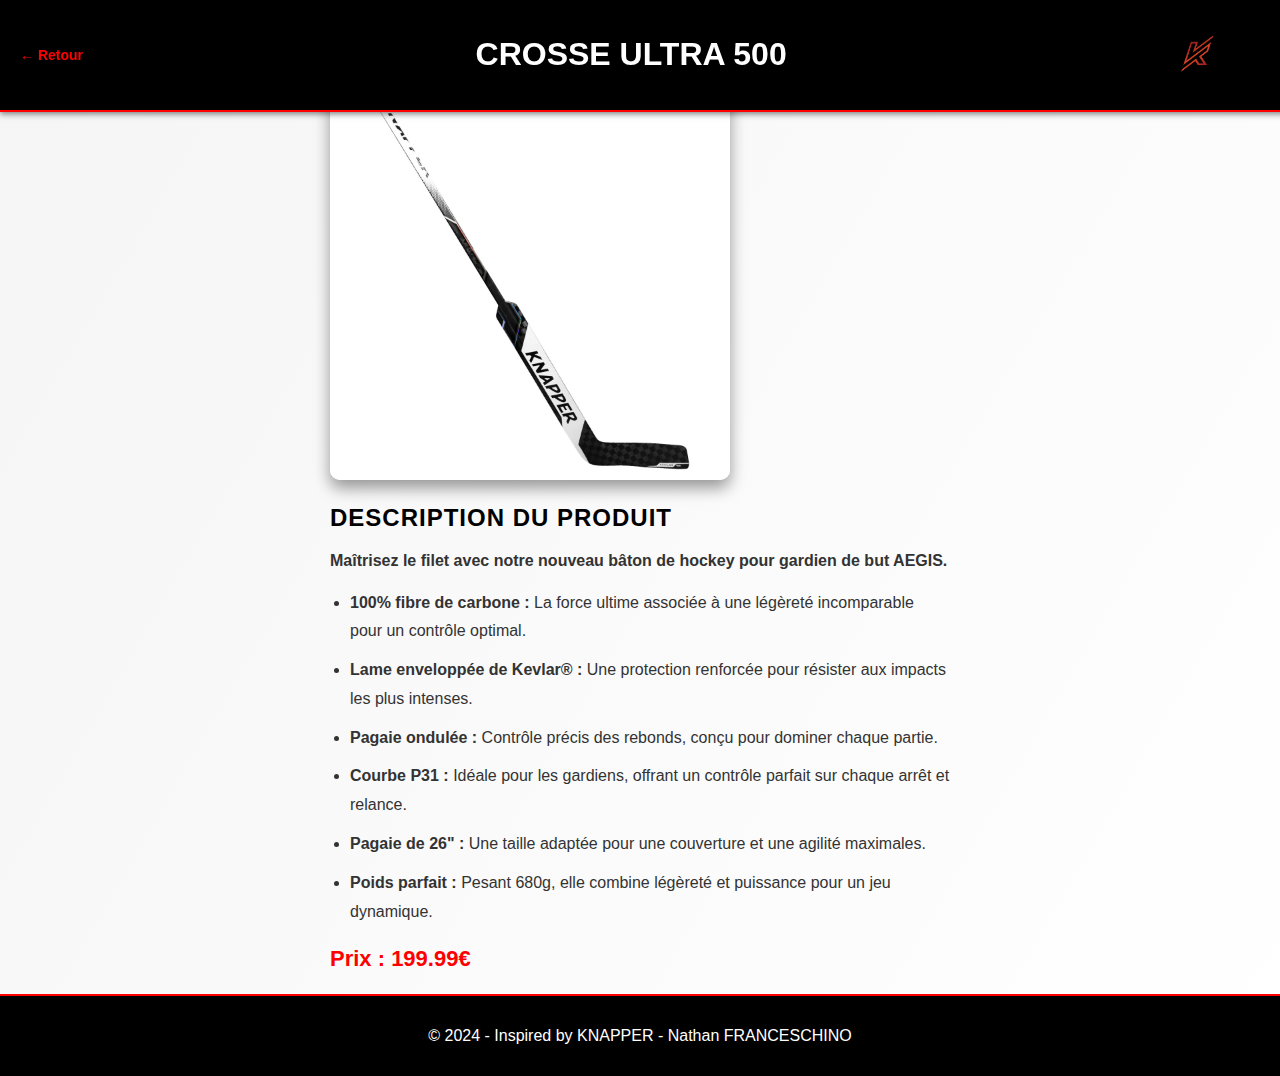
<file: beststick4.html>
<!DOCTYPE html>
<html lang="fr">
<head>
    <meta charset="UTF-8">
    <meta name="viewport" content="width=device-width, initial-scale=1.0">
    <title>Crosse ULTRA 500</title>
    <link rel="stylesheet" href="equipement-style.css">
</head>
<body>
    <header class="product-header">
        <a href="index.html" class="back-link">← Retour</a>
        <h1 class="product-title">CROSSE ULTRA 500</h1>
        <a href="https://knapper.com" target="_blank">
            <img src="image/logofond/Knapper_logo.png" alt="logo du site">
        </a>
    </header>

    <main class="product-content">
        <div class="product-image">
            <img src="image/nos_meilleures_ventes/4.jpg" alt="Crosse ULTRA 500">
        </div>
        <div class="product-description">
            <h2>Description du produit</h2>
            <p><strong>Maîtrisez le filet avec notre nouveau bâton de hockey pour gardien de but AEGIS.</strong></p>
            <ul>
                <li><strong>100% fibre de carbone :</strong> La force ultime associée à une légèreté incomparable pour un contrôle optimal.</li>
                <li><strong>Lame enveloppée de Kevlar® :</strong> Une protection renforcée pour résister aux impacts les plus intenses.</li>
                <li><strong>Pagaie ondulée :</strong> Contrôle précis des rebonds, conçu pour dominer chaque partie.</li>
                <li><strong>Courbe P31 :</strong> Idéale pour les gardiens, offrant un contrôle parfait sur chaque arrêt et relance.</li>
                <li><strong>Pagaie de 26" :</strong> Une taille adaptée pour une couverture et une agilité maximales.</li>
                <li><strong>Poids parfait :</strong> Pesant 680g, elle combine légèreté et puissance pour un jeu dynamique.</li>
            </ul>
            <h3>Prix : 199.99€</h3>
        </div>
    </main>
    
    <footer class="product-footer">
        <p>&copy; 2024 - Inspired by KNAPPER - Nathan FRANCESCHINO</p>
    </footer>
    
</body>
</html>
</file>
<file: style.css>
/* Nouvelle police : Knapper (remplacez l'URL si nécessaire) */
@import url('https://fonts.googleapis.com/css2?family=Open+Sans:wght@400;700&display=swap'); /* Exemple : remplacez par la vraie URL si Knapper utilise une autre source */

* {
    font-family: 'Open Sans', sans-serif; /* Remplacement de la police */
    margin: 0;
    padding: 0;
    box-sizing: border-box;
}

html {
    scroll-behavior: smooth;
}

body {
    margin: 0 auto;
}

/* Tête de page */

header.header {
    display: flex;
    align-items: center;
    padding: 10px 20px;
    background-color: #333;
}

header.header img {
    width: 150px;
}

nav.nav li a {
    color: white;
    text-decoration: none;
    font-weight: bold;
    transition: color 0.3s ease;
}

nav.nav li a:hover {
    color: #f50000;
}

* {
    font-family: 'Roboto', sans-serif; /* Application de la nouvelle police */
    margin: 0;
    padding: 0;
    box-sizing: border-box;
}

html {
    scroll-behavior: smooth;
}

body {
    margin: 0 auto;
}

/* Tête de page */

header.header {
    display: flex;
    align-items: center;
    padding: 10px 20px;
    background-color: #333;
}

header.header img {
    width: 150px;
}

nav.nav {
    display: flex;
    justify-content: space-between;
    list-style: none;
    width: 400px;
    margin-left: auto;
}

nav.nav li a {
    color: white;
    text-decoration: none;
    font-weight: bold;
    transition: color 0.3s ease;
}

nav.nav li a:hover {
    color: #f50000;
}

/* Section principale */

section.top-page {
    background: url('image/logofond/Knapper_Ball.jpg') no-repeat center center/cover;
    height: 80vh;
    padding: 25px;
}

.landing-page {
    position: relative;
    padding: 20px 50px;
    color: white;
    text-align: center;
}

.big-title {
    font-size: 120px;
    font-family: 'Abril FatFace', cursive;
    font-weight: 100;
}

.scroll-down {
    color: white;
    text-decoration: none;
    position: absolute;
    bottom: 0;
    font-size: 18px;
}

/* Services */

.services {
    display: flex;
    justify-content: space-evenly;
    margin: 50px;
    text-align: center;
}

.service-item {
    display: flex;
    align-items: center;
    flex-direction: column;
}

.delivery-icon {
    font-size: 50px;
    color: #f50000;
    margin-bottom: 10px;
}

.service-details {
    font-weight: 600;
    width: 200px;
}

/* "Le hockey, c'est quoi ?" */
.about-hockey {
    text-align: center;
    font-family: 'Abril FatFace', cursive;
    font-weight: 100;
    cursor: pointer; /* Curseur pour indiquer l'interractivité */

}

.hockey-title {
    font-size: 40px;
    font-family: 'Abril FatFace', cursive;
    font-weight: 100;
    cursor: pointer; /* Curseur pour indiquer l'interactivité */
}

.hockey-description {
    font-size: 18px;
    font-family: 'Roboto', sans-serif;
    margin-top: 10px;
    opacity: 0; /* Invisible par défaut */
    max-height: 0; /* Hauteur réduite */
    overflow: hidden;
    transition: opacity 0.5s ease, max-height 0.5s ease; /* Transition pour l'effet fluide */
}

.hockey-title:hover + .hockey-description {
    opacity: 1; /* Visible au survol */
    max-height: 100px; /* Développe la hauteur */
}



/* Meilleures ventes */

.bests-items {
    margin: 100px 20px;
}

.section-title {
    font-size: 50px;
    font-family: 'Abril FatFace', cursive;
    font-weight: 100;
    text-align: center;
    position: relative;
    margin-bottom: 40px;
}

.best-sticks {
    display: flex;
    flex-wrap: wrap;
    gap: 20px;
    justify-content: center;
}

.stick-box {
    flex: 1 1 calc(25% - 20px);
    max-width: 300px;
    text-align: center;
}

.stick-box img {
    width: 100%;
    height: auto;
    display: block;
    border: 2px solid #ddd;
    border-radius: 10px;
    transition: transform 0.3s ease;
}

.stick-box img:hover {
    transform: scale(1.05);
}

.stick-name {
    font-size: 20px;
    font-weight: bold;
    margin: 10px 0 5px;
    color: #333; /* Couleur pour correspondre au design propre */
    text-decoration: none; /* Retire tout soulignement */
    cursor: default; /* Rend le texte non cliquable */
}

.stick-price {
    color: #f50000;
    font-size: 18px;
    font-weight: bold;
    margin-bottom: 15px;
    text-decoration: none; /* Retire tout soulignement */
    cursor: default; /* Rend le texte non cliquable */
}

/* Animation pour "Nos meilleures ventes" */
.section-title {
    font-size: 2rem;
    font-weight: bold;
    text-align: center;
    color: #333;
    position: relative;
    transition: color 0.3s ease; /* Transition fluide pour le changement de couleur */
}

.section-title:hover {
    color: #e63946; /* Change le texte en rouge au survol */
}

/* Ajout d'une animation lumineuse rouge */
.section-title::after {
    content: "";
    position: absolute;
    bottom: -5px;
    left: 50%;
    transform: translateX(-50%);
    width: 0%;
    height: 3px;
    background: #e63946;
    transition: width 0.3s ease;
}

.section-title:hover::after {
    width: 100%; /* Barre rouge qui s'étend sous le texte */
}

/* Animation sur les cartes des meilleures ventes */
.best-sticks .stick-box {
    display: inline-block;
    width: 200px;
    margin: 15px;
    text-align: center;
    border: 1px solid #ddd;
    border-radius: 10px;
    overflow: hidden;
    background-color: #fff;
    transition: transform 0.3 ease, box-shadow 0.3 ease;
}

.best-sticks .stick-box:hover {
    transform: translateY(-10px) scale(1.05); /* Légére élévation et agraandissement */
    box-shadow: 0 8px 15px rgba(0, 0, 0, 0.2); /* Ombre pour donner un effet de relief */
}

.stick-details img {
    width: 100%;
    height: auto;
    transition: transform 0.3 easy; /* Animation sur l'image */
}

.best-sticks .stick-box:hover .stick-details image {
    transform: scale(1.1); /* Permet de mettre un zoom sur l'image */
}

.stick-name, .stick-price {
    font-size: 16px;
    color: #333;
    margin: (5px 0);
}

.stick-name {
    font-weight: bold;
}

.stick-price {
    color: #e63946;
}
/* Section "Nos équipements" */
.hockey-equipement {
    display: grid;
    grid-template-columns: repeat(auto-fit, minmax(250px, 1fr));
    gap: 20px;
    margin-top: 20px;
    padding: 0 15px;
}

.equipement-box {
    text-align: center;
    border: 2px solid #ddd;
    border-radius: 10px;
    overflow: hidden;
    transition: transform 0.3s ease, box-shadow 0.3s ease;
    background-color: #fff;
}

.equipement-box img {
    width: 100%;
    height: auto;
    display: block;
}

.equipement-box:hover {
    transform: scale(1.05);
    box-shadow: 0 5px 15px rgba(0, 0, 0, 0.2);
}

.equipement-name {
    font-size: 18px;
    font-weight: bold;
    margin: 10px 0 5px;
    color: black; /* Appliquer la couleur noire aux noms des crosses */
}

.equipement-price {
    font-size: 16px;
    color: #f50000;
    font-weight: bold;
    margin-bottom: 10px;
}

/* Conteneur principal */
.hockey-equipement {
    display: grid;
    grid-template-columns: repeat(auto-fit, minmax(250px, 1fr));
    gap: 20px;
    padding: 20px;
    margin-top: 20px;
}

/* Style de chaque boîte d'équipement */
.equipement-box {
    position: relative;
    background-color: #f9f9f9;
    border: 2px solid #eaeaea;
    border-radius: 10px;
    box-shadow: 0 4px 8px rgba(0, 0, 0, 0.1);
    overflow: hidden;
    transition: transform 0.4s ease, box-shadow 0.4s ease;
    text-align: center;
    cursor: pointer;
}

/* Animation au survol */
.equipement-box:hover {
    transform: scale(1.05);
    box-shadow: 0 8px 16px rgba(0, 0, 0, 0.2);
}

/* Image de l'équipement */
.equipement-box img {
    width: 100%;
    border-bottom: 2px solid #eaeaea;
    transition: transform 0.4s ease;
}

/* Effet zoom sur l'image au survol */
.equipement-box:hover img {
    transform: scale(1.1);
}

/* Nom de l'équipement */
.equipement-name {
    font-size: 1.2rem;
    font-weight: bold;
    margin: 10px 0;
    color: #333;
    transition: color 0.4s ease;
}

/* Texte qui change légèrement de couleur au survol */
.equipement-box:hover .equipement-name {
    color: #e63946;
}

/* Prix de l'équipement */
.equipement-price {
    font-size: 1rem;
    color: #666;
    margin-bottom: 15px;
    transition: color 0.4s ease;
}

/* Texte du prix qui change au survol */
.equipement-box:hover .equipement-price {
    color: #1d3557;
}

/* Ajout d'un soulignement animé */
.equipement-box::after {
    content: "";
    position: absolute;
    bottom: 10px;
    left: 50%;
    transform: translateX(-50%);
    width: 0%;
    height: 3px;
    background: #e63946;
    transition: width 0.4s ease;
}

.equipement-box:hover::after {
    width: 80%;
}


/* Pied de page */

footer {
    display: flex;
    justify-content: space-between;
    align-items: center;
    padding: 20px;
    background-color: #333;
    color: white;
}

footer a.cgv {
    text-decoration: none;
    color: white;
    font-weight: bold;
    transition: color 0.3s ease;
}

footer a.cgv:hover {
    color: #f50000;
}

.animated-link {
    position: relative;
    color: white;
    text-decoration: none;
    font-weight: bold;
    transition: color 0.3s ease, transform 0.3s ease;
}

.animated-link::after {
    content: '';
    position: absolute;
    width: 0;
    height: 2px;
    background: #e00505;
    bottom: -2px;
    left: 0;
    transition: width 0.3s ease;
}

.animated-link:hover {
    color: #e00505;
    transform: scale(1.1);
}

.animated-link:hover::after {
    width: 100%;
}
</file>
<file: Aboutme.css>
/* Mise en page générale */
body {
    display: flex;
    flex-direction: column;
    min-height: 100vh;
    background: linear-gradient(120deg, #f5f5f5, #ffffff); /* Gris clair à blanc */
    color: #333;
    font-family: 'Roboto', sans-serif;
    margin: 0;
    padding: 0;
    justify-content: center; /* Centrage vertical */
    align-items: center; /* Centrage horizontal */
}

/* Barre du haut - Header */
header.product-header {
    padding: 15px 20px;
    background-color: #000000; /* Fond noir */
    display: flex;
    justify-content: space-between;
    align-items: center;
    color: #ffffff; /* Texte blanc */
    position: fixed; /* Fixe la barre en haut */
    top: 0;
    left: 0;
    right: 0;
    width: 100%;
    z-index: 100;
    border-bottom: 2px solid #ff0000; /* Ligne rouge */
    box-shadow: 0 2px 6px rgba(0, 0, 0, 0.5); /* Ombre subtile */
}

/* Liens et logo dans le header */
header.product-header .back-link {
    text-decoration: none;
    font-size: 16px;
    color: #ff0000; /* Rouge vif */
    font-weight: bold;
    transition: color 0.3s ease;
}

header.product-header .back-link:hover {
    color: #e00000; /* Rouge plus foncé */
}

header.product-header img {
    height: 50px; /* Taille du logo ajustée */
    width: auto;
}

/* Espace compensé pour le contenu principal */
main.product-content {
    padding-top: 80px; /* Décalage pour compenser la barre fixe */
    text-align: center; /* Centrer le contenu principal */
    width: 100%;
}

/* Titre centré "Connor McDavid" */
.product-title {
    font-size: 36px;
    font-weight: bold;
    color: #ff0000; /* Rouge vif */
    margin: 50px 0;
    animation: fadeIn 2s ease-in-out, moveImages 2s 2s forwards; /* Animation du titre + images */
    text-align: center;
}

/* Animation d'apparition du titre */
@keyframes fadeIn {
    from {
        opacity: 0;
    }
    to {
        opacity: 1;
    }
}

/* Animation pour faire apparaître les images */
@keyframes moveImages {
    0% {
        opacity: 0;
        transform: translateX(-100%);
    }
    100% {
        opacity: 1;
        transform: translateX(0);
    }
}

/* Images sur les côtés */
.side-images {
    position: relative;
    display: flex;
    justify-content: space-between;
    width: 100%;
    margin-top: 30px;
    z-index: 90; /* Assurez-vous que les images soient visibles au-dessus du contenu */
}

.left-image, .right-image {
    width: 150px;
    height: auto;
    opacity: 0;
    animation: moveImages 2s 2s forwards; /* Animation pour l'entrée */
}

.left-image {
    animation-delay: 2s; /* Animation commence après le fadeIn */
    animation-name: moveLeft;
}

.right-image {
    animation-delay: 2s; /* Animation commence après le fadeIn */
    animation-name: moveRight;
}

/* Définir l'animation spécifique pour l'image de gauche */
@keyframes moveLeft {
    0% {
        opacity: 0;
        transform: translateX(-100%);
    }
    100% {
        opacity: 1;
        transform: translateX(0);
    }
}

/* Définir l'animation spécifique pour l'image de droite */
@keyframes moveRight {
    0% {
        opacity: 0;
        transform: translateX(100%);
    }
    100% {
        opacity: 1;
        transform: translateX(0);
    }
}

/* Footer avec une ligne noire en bas */
footer.product-footer {
    padding: 15px 20px;
    text-align: center;
    border-top: 1px solid #000000; /* Ligne noire en haut */
    margin-top: auto; /* Pousse le footer en bas de la page */
    width: 100%;
    background-color: #000000; /* Fond noir */
    color: #ffffff; /* Texte en blanc */
}

/* Liens dans le footer */
footer.product-footer a {
    color: #ff0000; /* Rouge vif */
    text-decoration: none;
    font-weight: bold;
}

footer.product-footer a:hover {
    color: #e00000; /* Rouge plus foncé */
}
</file>
<file: equipement-style.css>
/* Animation et mise en page générale */
body {
    display: flex;
    flex-direction: column;
    min-height: 100vh;
    background: linear-gradient(120deg, #f5f5f5, #ffffff); /* Gris clair à blanc */
    color: #333;
    font-family: 'Roboto', sans-serif;
    margin: 0;
    padding: 0;
}

/* Header */
header.product-header {
    padding: 15px 20px;
    background-color: #000000; /* Fond noir */
    display: flex;
    justify-content: space-between;
    align-items: center;
    color: #ffffff; /* Texte blanc */
    position: fixed; /* Fixe la barre en haut */
    top: 0;
    left: 0;
    right: 0;
    width: 100%;
    z-index: 100;
    border-bottom: 2px solid #ff0000; /* Ligne rouge */
    box-shadow: 0 2px 6px rgba(0, 0, 0, 0.5); /* Ombre subtile */
}

/* Liens dans le header */
header.product-header .back-link {
    text-decoration: none;
    font-size: 14px;
    color: #ff0000; /* Rouge vif */
    font-weight: bold;
    transition: color 0.3s ease;
}

header.product-header .back-link:hover {
    color: #e00000; /* Rouge plus foncé */
}

header.product-header img {
    height: 40px; /* Taille ajustée du logo */
    width: auto;
}

/* Espace compensé pour le contenu principal */
main.product-content {
    padding-top: 80px; /* Décalage pour compenser la barre fixe */
    max-width: 1200px;
    margin: 0 auto;
}

/* Image du produit */
.product-image img {
    width: 100%;
    max-width: 400px;
    border-radius: 10px;
    box-shadow: 0 8px 16px rgba(0, 0, 0, 0.4); /* Ombre plus marquée */
    transition: transform 0.4s ease, box-shadow 0.4s ease;
}

.product-image:hover img {
    transform: scale(1.05);
    box-shadow: 0 12px 24px rgba(0, 0, 0, 0.6);
}

/* Description */
.product-description h2 {
    font-size: 24px;
    margin-bottom: 10px;
    color: #000000; /* Noir */
    font-weight: bold;
    text-transform: uppercase;
    letter-spacing: 1px;
}

.product-description p {
    font-size: 16px;
    line-height: 1.6;
    margin-bottom: 15px;
    color: #333333; /* Gris foncé */
}

.product-description ul {
    list-style-type: disc;
    margin: 15px auto;
    padding-left: 20px;
    text-align: left;
    max-width: 600px;
    font-size: 16px;
    line-height: 1.8;
    color: #333333;
}

.product-description ul li {
    margin-bottom: 10px;
    transition: transform 0.3s ease, color 0.3s ease;
}

.product-description ul li:hover {
    transform: translateX(5px);
    color: #ff0000; /* Rouge vif */
}

/* Prix */
.product-description h3 {
    margin-top: 20px;
    color: #ff0000; /* Rouge vif pour le prix */
    font-weight: bold;
    font-size: 22px;
}

/* Bouton d'achat */
.product-description .buy-button {
    display: inline-block;
    padding: 10px 20px;
    background-color: #ff0000; /* Rouge vif */
    color: white;
    text-transform: uppercase;
    font-size: 16px;
    font-weight: bold;
    border: none;
    border-radius: 5px;
    cursor: pointer;
    transition: background-color 0.3s ease, transform 0.3s ease;
    text-decoration: none;
}

.product-description .buy-button:hover {
    background-color: #e00000; /* Rouge plus foncé */
    transform: scale(1.05);
}

/* Footer */
footer.product-footer {
    padding: 15px 20px;
    text-align: center;
    background-color: #000000; /* Noir */
    color: #ffffff; /* Texte blanc */
    border-top: 2px solid #ff0000; /* Ligne rouge */
}

footer.product-footer a {
    color: #ff0000; /* Rouge vif */
    text-decoration: none;
    font-weight: bold;
}

footer.product-footer a:hover {
    color: #e00000; /* Rouge plus foncé */
}
</file>
